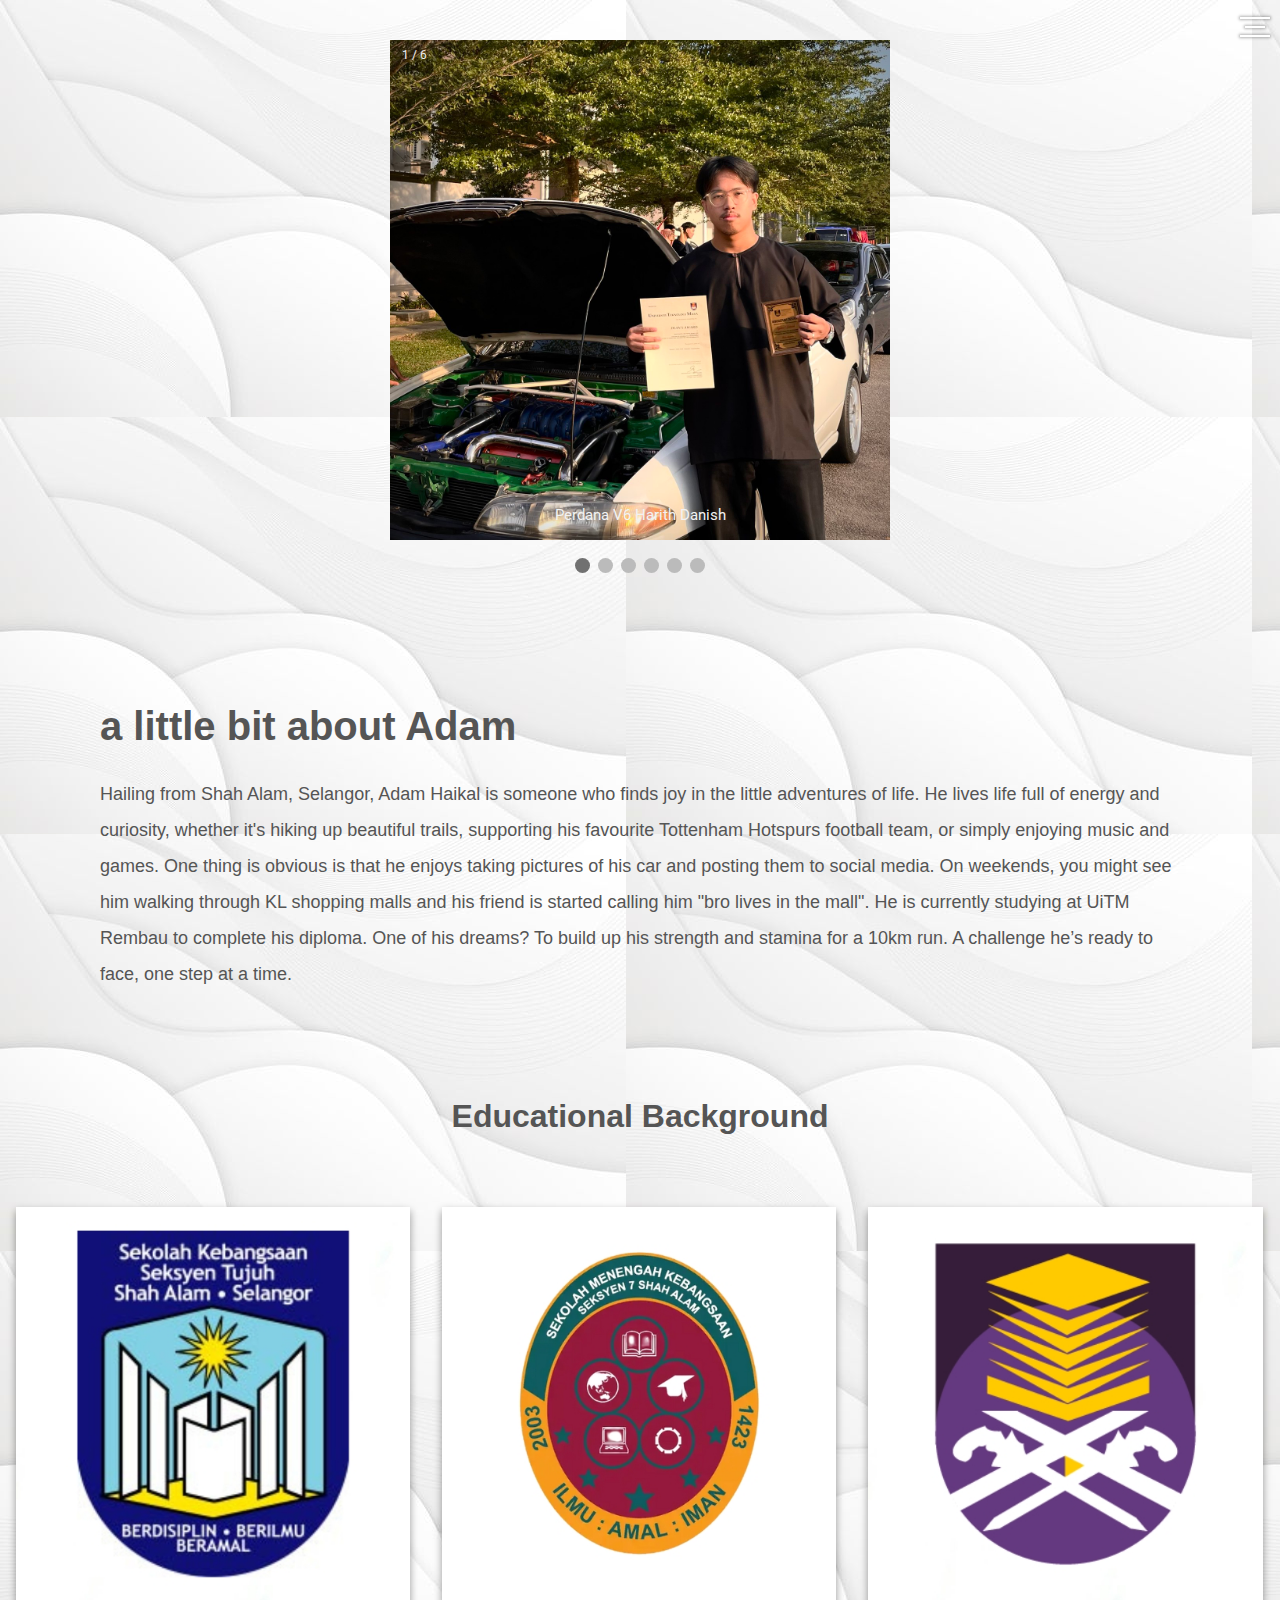
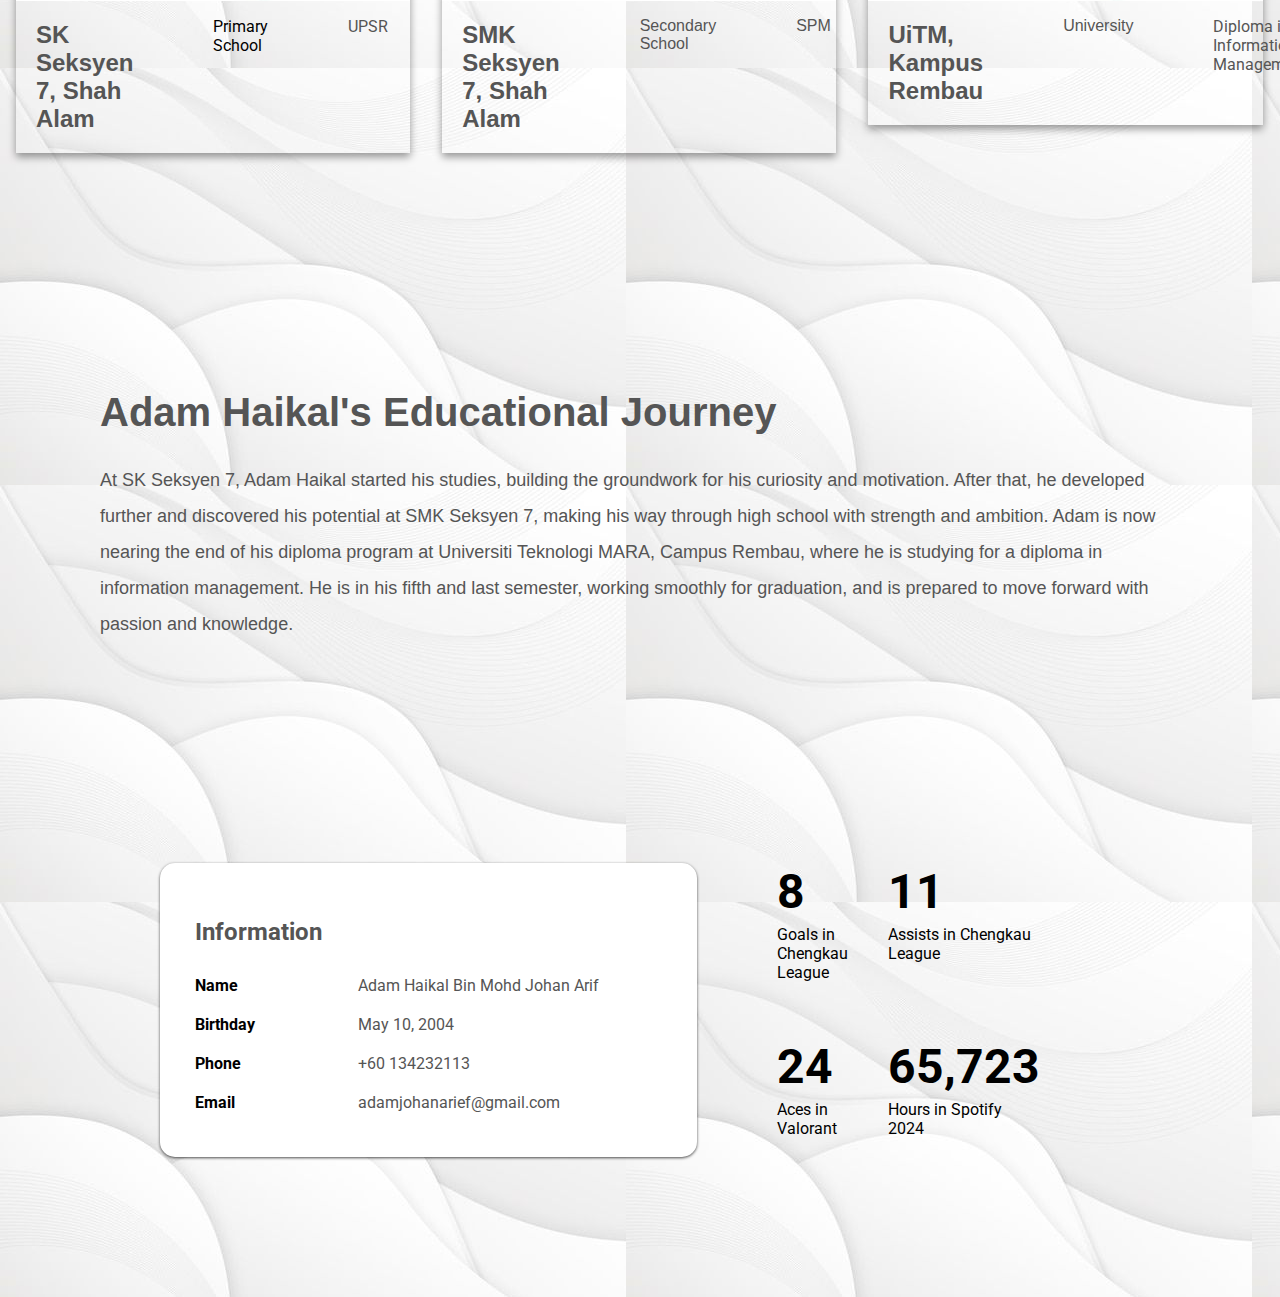
<file: about me.html>
<!DOCTYPE html>
<html lang="en">
    <meta charset="utf-8">
    <title> Adam's Personal Website </title>
    <link rel="shortcut icon" type="image/jpg" href="webicon.jpg"
      />
  </head>

<meta name="viewport" content="width=device-width, initial-scale=1">
<style>
* {box-sizing: border-box;}
body {font-family: Verdana, sans-serif;}
.mySlides {display: none;}
img {vertical-align: middle;}

/* Slideshow container */
.slideshow-container {
  max-width: 500px;
  position: relative;
  margin: auto;
}

/* Caption text */
.text {
  color: #f2f2f2;
  font-size: 15px;
  padding: 8px 12px;
  position: absolute;
  bottom: 8px;
  width: 100%;
  text-align: center;
}

/* Number text (1/3 etc) */
.numbertext {
  color: #f2f2f2;
  font-size: 12px;
  padding: 8px 12px;
  position: absolute;
  top: 0;
}

/* The dots/bullets/indicators */
.dot {
  height: 15px;
  width: 15px;
  margin: 0 2px;
  background-color: #bbb;
  border-radius: 50%;
  display: inline-block;
  transition: background-color 0.6s ease;
}

.active {
  background-color: #717171;
}

/* Fading animation */
.fade {
  animation-name: fade;
  animation-duration: 1.5s;
}

@keyframes fade {
  from {opacity: .4} 
  to {opacity: 1}
}

/* On smaller screens, decrease text size */
@media only screen and (max-width: 300px) {
  .text {font-size: 11px}
}
</style>
</head>
<body>

<div class="slideshow-container">

<div class="mySlides fade">
  <div class="numbertext">1 / 6</div>
  <img src="adam1.jpg" style="width:100%">
  <div class="text">Perdana V6 Harith Danish</div>
</div>

<div class="mySlides fade">
  <div class="numbertext">2 / 6</div>
  <img src="adam2.jpg" style="width:100%">
  <div class="text">Kepantaian</div>
</div>

<div class="mySlides fade">
  <div class="numbertext">3 / 6</div>
  <img src="adam3.jpg" style="width:100%">
  <div class="text">Raya</div>
</div>

<div class="mySlides fade">
  <div class="numbertext">4 / 6</div>
  <img src="adam4.jpg" style="width:100%">
  <div class="text">Panda</div>
</div>

<div class="mySlides fade">
  <div class="numbertext">5 / 6</div>
  <img src="adam5.jpg" style="width:100%">
  <div class="text">Cermin</div>
</div>

<div class="mySlides fade">
  <div class="numbertext">6 / 6</div>
  <img src="adam6.jpg" style="width:100%">
  <div class="text">Ikea</div>
</div>

</div>
<br>

<div style="text-align:center">
  <span class="dot"></span> 
  <span class="dot"></span> 
  <span class="dot"></span> 
  <span class="dot"></span> 
  <span class="dot"></span> 
  <span class="dot"></span> 
</div>

<script>
let slideIndex = 0;
showSlides();

function showSlides() {
  let i;
  let slides = document.getElementsByClassName("mySlides");
  let dots = document.getElementsByClassName("dot");
  for (i = 0; i < slides.length; i++) {
    slides[i].style.display = "none";  
  }
  slideIndex++;
  if (slideIndex > slides.length) {slideIndex = 1}    
  for (i = 0; i < dots.length; i++) {
    dots[i].className = dots[i].className.replace(" active", "");
  }
  slides[slideIndex-1].style.display = "block";  
  dots[slideIndex-1].className += " active";
  setTimeout(showSlides, 2000); // Change image every 2 seconds
}
</script>

</body>
</html> 


    <div id="seconddivision" style="height:300px; margin:100px;">
      <h1 style="font-family:verdana, sans-serif; font-size:40px;"> a little bit about Adam </h1>
      <p style="font-family:verdana, sans-serif; line-height: 2.0; font-size:18px;">Hailing from Shah Alam, Selangor, Adam Haikal is someone who finds joy in the little adventures of life. He lives life full of energy and curiosity, whether it's hiking up beautiful trails, supporting his favourite Tottenham Hotspurs football team, or simply enjoying music and games. One thing is obvious is that he enjoys taking pictures of his car and posting them to social media. On weekends, you might see him walking through KL shopping malls and his friend is started calling him "bro lives in the mall". He is currently studying at UiTM Rembau to complete his diploma. One of his dreams? To build up his strength and stamina for a 10km run. A challenge he’s ready to face, one step at a time.
    </div>


<meta name="viewport" content="width=device-width, initial-scale=1">
<style>
html {
  box-sizing: border-box;
}

*, *:before, *:after {
  box-sizing: inherit;
}

.column {
  float: left;
  width: 33.3%;
  margin-bottom: 10px;
  padding: 0 16px;
}

@media screen and (max-width: 20px) {
  .column {
    width: 50%;
    display: block;
  }
}

.card {
  box-shadow: 0 4px 8px 0 rgba(0, 0, 0, 0.4);
}

.container {
  padding: 0 16px;
}

.container::after, .row::after {
  content: "";
  clear: both;
  display: table;
}

.title {
  color: black;
}

</style>
</head>
<body>


<h1 style="text-align: center; font-family: arial, sans-serif;">Educational Background</h1>
<p></p>
<br>

<div class="row">
  <div class="column">
    <div class="card">
      <img src="sk7.jpg" alt="Jane" style="width:100%">
      <div class="container">
        <h2 style="font-family: arial, sans-serif;">SK Seksyen 7, Shah Alam</h2>
        <p class="title">Primary School</p>
        <p>UPSR</p>
      </div>
    </div>
  </div>

  <div class="column">
    <div class="card">
      <img src="smk.jpg" alt="Mike" style="width:100%">
      <div class="container">
        <h2 style="font-family: arial, sans-serif;">SMK Seksyen 7, Shah Alam</h2>
        <p style="font-family: arial, sans-serif;"> Secondary School </style></p>
        <p style="font-family: arial, sans-serif;"> SPM </style></p>
      </div>
    </div>
  </div>
  
  <div class="column">
    <div class="card">
      <img src="uitm.jpg" alt="John" style="width:100%">
      <div class="container">
        <h2 style="font-family: arial, sans-serif;">UiTM, Kampus Rembau</h2>
        <p style="font-family: arial, sans-serif;"> University </style></p>
        <p>Diploma in Information Management</p>
      </div>
    </div>
  </div>
</div>


    <div id ="thirddivision" style="height:400px; margin:100px;">
      <h1 style="font-family:verdana, sans-serif; font-size:40px;"> Adam Haikal's Educational Journey </h1>
      <p style="font-family:verdana, sans-serif; line-height: 2.0; font-size:18px;">At SK Seksyen 7, Adam Haikal started his studies, building the groundwork for his curiosity and motivation.  After that, he developed further and discovered his potential at SMK Seksyen 7, making his way through high school with strength and ambition.

      Adam is now nearing the end of his diploma program at Universiti Teknologi MARA, Campus Rembau, where he is studying for a diploma in information management.  He is in his fifth and last semester, working smoothly for graduation, and is prepared to move forward with passion and knowledge.</p>
         
    </div>
         

</body>
</html>


<link rel="stylesheet" href="about me.css">
<body>
  <div class="container">
    <div class="info-card">
      <h2>Information</h2>
      <table>
        <tr><th>Name</th><td>Adam Haikal Bin Mohd Johan Arif</td></tr>
        <tr><th>Birthday</th><td>May 10, 2004</td></tr>
        <tr><th>Phone</th><td>+60 134232113</td></tr>
        <tr><th>Email</th><td>adamjohanarief@gmail.com</td></tr>
      </table>
    </div>


    <div class="stats">
      <div class="stat"><h1>8</h1><p>Goals in Chengkau League</p></div>
      <div class="stat"><h1>11</h1><p>Assists in Chengkau League</p></div>
      <div class="stat"><h1>24</h1><p>Aces in Valorant</p></div>
      <div class="stat"><h1>65,723</h1><p>Hours in Spotify 2024</p></div>
    </div>
  </div>
</body>




<link rel="stylesheet" href="style1.css">
<header>
  <input type='checkbox' id='toggle' style='display:none;' />
  <label class='toggle-btn toggle-btn__cross' for='toggle'>
    <div class="bar"></div>
    <div class="bar"></div>
    <div class="bar"></div>
  </label>
  <nav>
    <ul>
      <li><a href="index.html">Home</a></li>
      <li><a href="about me.html">About Me</a></li>
      <li><a href="work.html">Work Experiences</a></li>
      <li><a href="contact.html">Contact Me</a></li>
    </ul>
  </nav>
</header>

  <body style="margin:0;">
</file>
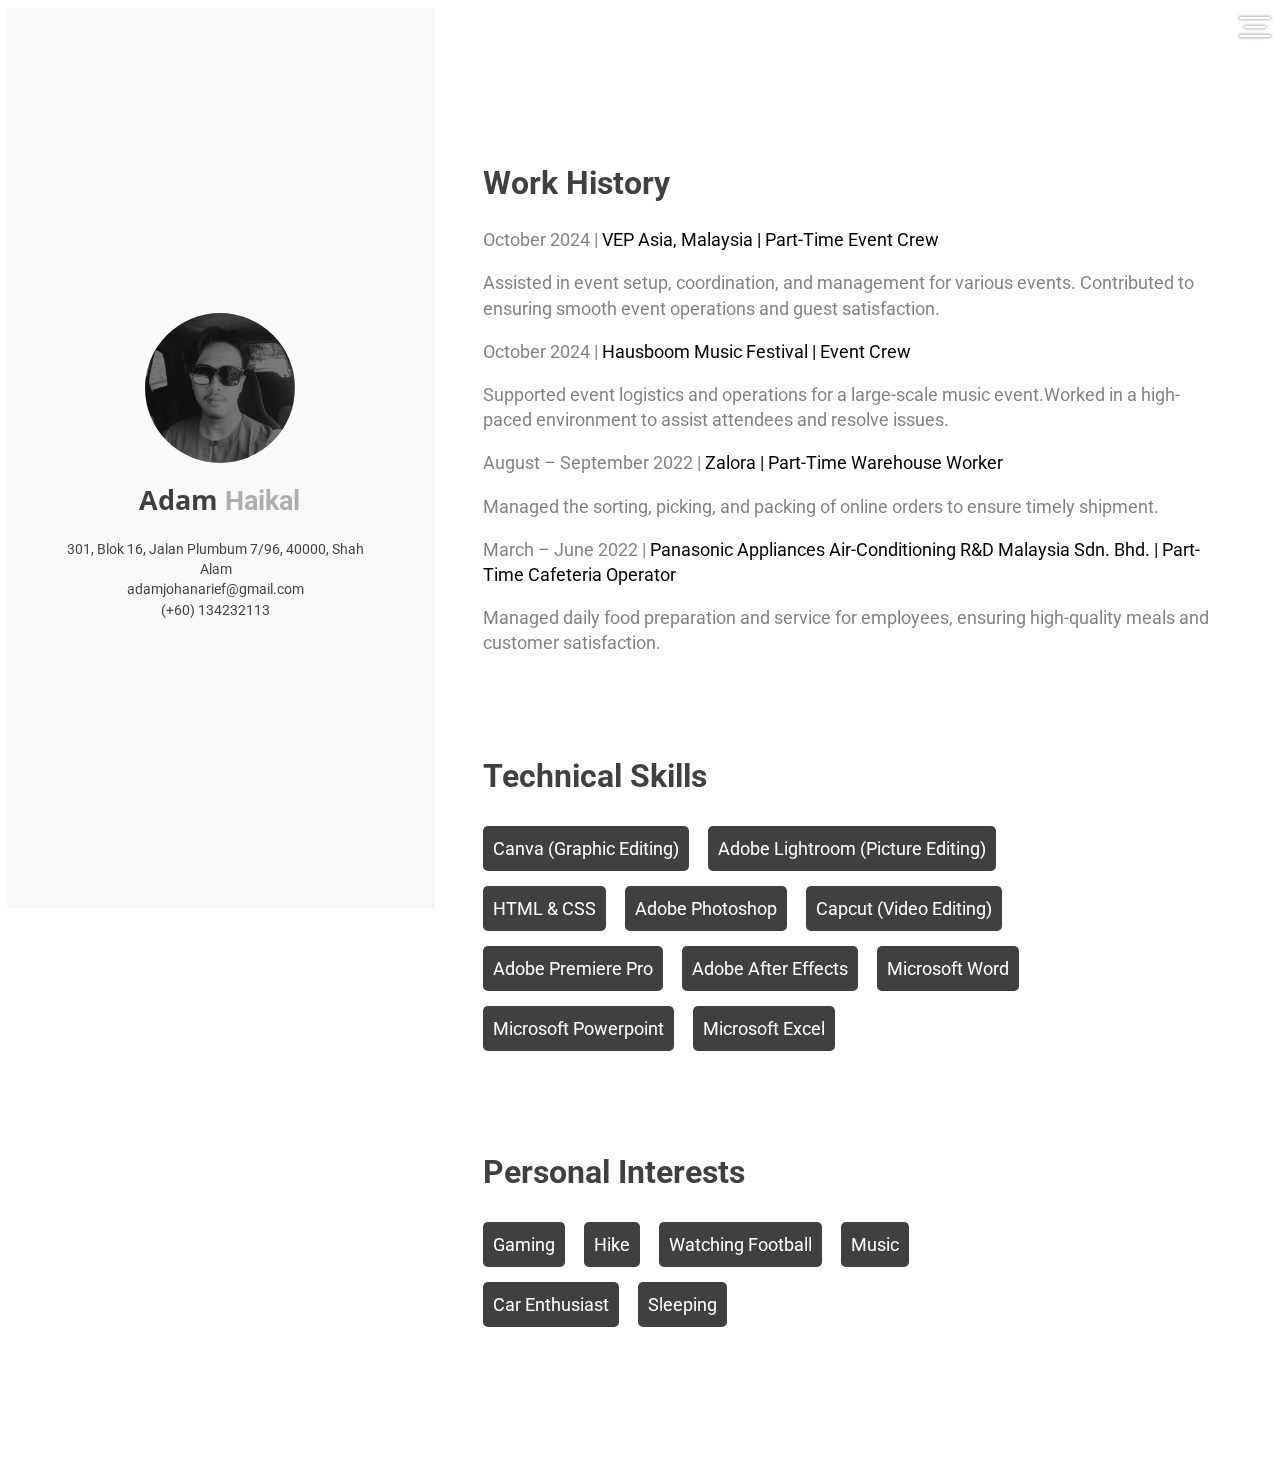
<file: work.html>
<!DOCTYPE html>
<html lang="en">
    <meta charset="utf-8">
    <title> Adam's Personal Website </title>
    <link rel="shortcut icon" type="image/jpg" href="webicon.jpg"
      />
  </head>

<link href='https://fonts.googleapis.com/css?family=Lora:400,700,400italic|Open+Sans:300,400,500,700|Waiting+for+the+Sunrise|Shadows+Into+Light' rel='stylesheet' type='text/css'>
<link rel="stylesheet" href="work.css">

<div class="wrapper clearfix">
  <div class="left">

    <div class="name-hero">

      <div class="me-img"></div>

      <div class="name-text">

        <h1>Adam <em> Haikal</em></h1>
        <p>301, Blok 16, Jalan Plumbum 7/96, 40000, Shah Alam</p>
        <p>adamjohanarief@gmail.com</p>
        <p>(+60) 134232113</p>

      </div>

    </div>

  </div>
  <div class="right">

    <div class="inner">
      <section>
        <h1>Work History</h1>
        <p>October 2024 | <em>VEP Asia, Malaysia | Part-Time Event Crew </em></p>
        <p>Assisted in event setup, coordination, and management for various events. Contributed to ensuring smooth event operations and guest satisfaction. </p>
        <p>October 2024  | <em>Hausboom Music Festival | Event Crew</em></p>
        <p>Supported event logistics and operations for a large-scale music event.Worked in a high-paced environment to assist attendees and resolve issues.
        </p>
        <p>August – September 2022   | <em>Zalora | Part-Time Warehouse Worker</em></p>
        <p>Managed the sorting, picking, and packing of online orders to ensure timely shipment.
      </p>
      <p>March  – June 2022 | <em> Panasonic Appliances Air-Conditioning R&D Malaysia Sdn. Bhd. | Part-Time Cafeteria Operator </em></p>
        <p>Managed daily food preparation and service for employees, ensuring high-quality meals and customer satisfaction.
      </p>
      </section>
      <section>
        <h1>Technical Skills</h1>
        <ul class="skill-set">
          <li>Canva (Graphic Editing)</li>
          <li>Adobe Lightroom (Picture Editing) </li>
          <li>HTML & CSS</li>
          <li>Adobe Photoshop</li>
          <li>Capcut (Video Editing)</li>
          <li>Adobe Premiere Pro</li>
          <li>Adobe After Effects</li>
          <li>Microsoft Word</li>
          <li>Microsoft Powerpoint</li>
          <li>Microsoft Excel</li>
        </ul>
      </section>
      <section>
      </section>
      <section>
        <h1>Personal Interests</h1>
        <ul class="skill-set">
          <li>Gaming</li>
          <li>Hike</li>
          <li>Watching Football</li>
          <li>Music</li>
          <li>Car Enthusiast</li>
          <li>Sleeping</li>
        </ul>
      </section>
      <section>
        <div class="handmade">
        </div>
      </section>
    </div>

  </div>

</div>
<link rel="stylesheet" href="style1.css">
<header>
  <input type='checkbox' id='toggle' style='display:none;' />
  <label class='toggle-btn toggle-btn__cross' for='toggle'>
    <div class="bar"></div>
    <div class="bar"></div>
    <div class="bar"></div>
  </label>
  <nav>
    <ul>
      <li><a href="index.html">Home</a></li>
      <li><a href="about me.html">About Me</a></li>
      <li><a href="work.html">Work Experiences</a></li>
      <li><a href="contact.html">Contact Me</a></li>
    </ul>
  </nav>
</header>
</file>
<file: about me.css>
body {
 background-image: url("web.jpg");
 background-color: #cccccc;
}



body {
  font-family: sans-serif;
  background-color: #fafafa;
  margin: 0;
  padding: 40px 0;
  display: flex;
  flex-direction: column;
  align-items: center; /* Center everything horizontally */
}

.top-info {
  text-align: center;
  margin-bottom: 0px;
}

.container {
  display: flex;
  justify-content: space-between;
  gap: 80px;
  align-items: flex-start;
  max-width: 1000px;
  width: 100%;
  margin-bottom: 100px;
  padding: 0 20px;
  box-sizing: border-box;
}


/* Info Card */
.info-card {
  background-color: white;
  border-radius: 15px;
  padding: 35px;
  width: 100%;
  box-shadow: 0 1px 3px rgba(0,0,0,0.7);
}

.info-card h2 {
  font-size: 24px;
  margin-bottom: 20px;
}

table {
  width: 100%;
  border-collapse: collapse;
}

th {
  text-align: left;
  color: black;
  padding: 10px 0;
  width: 35%;
}

td {
  color: #black;
  padding: 10px 0;
}

tr:nth-child(even) {
  background-color: white;
}

/* Stats Grid */
.stats {
  display: grid;
  grid-template-columns: repeat(2, 1fr);
  gap: 40px;
  width: 50%;
}

.stat h1 {
  font-size: 48px;
  margin: 0;
  color: black;
}

.stat p {
  margin-top: 5px;
  color: black;
  font-size: 16px;
}
</file>
<file: style1.css>
@import url(https://fonts.googleapis.com/css?family=Roboto:400,900);

:root {
  font-size:16px;
}

* {
  box-sizing:border-box;
  font-family:"Roboto","Helvetica","sans-serif";
  color:#555;
}

$th_pink:#E84A5F;
$th_dark:#2a363b;

body {
  margin:0;
  padding:0;
  background-color:darken($th_dark,10%);
}

main {
  min-width:200px;
  max-width:800px;
  margin:80px auto;
  padding:10px;
  
  .wrap {
    padding:40px 20px;
    background-color:#fff;
    //box-shadow:0 0 10px 2px rgba(0,0,0,.2);
  }
  
  .title {
    font-size:2em;
    text-align:center;
    margin:20px auto 40px;
    text-transform:uppercase;
  }
}

header {  
  nav {
    background-color:rgba(0,0,0,.8);
    position:fixed;
    top:0;
    left:0;
    width:100%;
    height:100%;
    opacity:0;
    visibility:hidden;
    transition:all 0.3s ease-in-out;
    
    ul {
      list-style-type:none;
      padding:0;
      margin:0;
      position:absolute;
      left:50%;
      top:170px;
      transition:all 0.3s ease-in-out;
      transform:translateX(-50%);
    
      li {
        transform:translateY(50px);
        opacity:0;
        
        a {
          display:block;
          font-size:2em;
          text-decoration:none;
          padding:10px 0;
          text-align:center;
          color:#fff;
          font-weight:bold;
          transition:all 0.2s ease-in-out;
          text-shadow:1px 1px 2px rgba(0,0,0,.5);
          
          &:hover {
            color:$th_pink;
          }
        }
      }
    }
  }
}

.toggle-btn {
  display:block;
  position:fixed;
  z-index:10;
  right:10px;
  top:10px;
  cursor:pointer;
  
  .bar {
    width:30px;
    height:2px;
    margin:7px auto;
    background-color:#fff;
    transition:all 0.3s ease-in-out;
    box-shadow:0 0 3px 1px rgba(0,0,0,.3);
    
    &:nth-child(2) {
      width:20px;
    }
  }
}

#toggle:checked {
  &~nav {
    opacity:1;
    visibility:visible;

    ul {
      top:70px;
      
      li {
        transform:translateY(0px);
        opacity:1;

        @for $i from 1 through 4 {
            $t: $i * 0.1;
            &:nth-child(#{$i}) {
              transition:all 0.3s cubic-bezier(.6,0,.8,1.5) #{$t}s; 
            }
          }
      }
    }
  }
  
  &+label.toggle-btn {
    .bar {
      background-color:red;

      &:nth-child(2) {
        transform:translateX(50px);
        opacity:0;
      }

      &:nth-child(1) {
        transform:translateY(10px) rotate(45deg);
      }

      &:nth-child(3) {
        transform:translateY(-8px) rotate(-45deg);
      }
    }
  }
}
</file>
<file: work.css>
*, *:before, *:after {
  -moz-box-sizing: border-box; -webkit-box-sizing: border-box; box-sizing: border-box;
 }

html
{
  font-size:100%;
}

body
{
  -webkit-font-smoothing:antialiased;
  color:#333332;
  font-family:arial, sans-serif;
  font-size:18px;
  font-weight:400;
  line-height:1.4;
  text-rendering:optimizeLegibility;
}

.skill-set li:hover
{
  background:#3498db;
}

h1
{
  color:rgba(0,0,0,.75);
}

.wrapper
{
  height:100%;
}

.left
{
  background-color:rgba(0,0,0,.025);
  border-right:1px solid rgba(0,0,0,.05);
  float:right;
  height:100%;
  margin-left:-1px;
  min-width:256px;
  position:fixed;
  width:33.33%;
  
}

.right
{
  float:right;
  height:100%;
  position:relative;
  width:66.66%;
}


.name-hero
{
  background:rgba(0,0,0,.001);
  bottom:0;
  height:290px;
  left:0;
  margin:auto;
  position:absolute;
  right:0;
  top:0;
  width:85%;
}

.me-img
{
  background:url(icon.jpg) no-repeat center center ;
  background-size:100%;
  background-position:0px;
  border-radius:100%;
  height:150px;
  margin:0 auto;
  position:relative;
  width:150px;
}

.name-hero h1
{
  font-family:Open Sans, sans-serif;
  font-size:1.5em;
  text-align:center;
}

.name-hero h1 em
{
  color:rgba(0,0,0,.3);
  font-style:normal;
  font-weight:700;
}

.name-hero p
{
  color:rgba(0,0,0,.75);
  font-size:.75em;
  line-height:1.5;
  margin:0 8px 0 0;
  text-align:center;
}

.name-hero .name-text
{
  margin:0 auto;
  width:85%;
}

.inner
{
  margin:0 auto;
  max-width:975px;
  padding:3em;
}

.inner h1
{
  font-size:1.75em;
}

.inner p
{
  color:rgba(0,0,0,.5);
}

.inner p em
{
  color:rgba(0,0,0,1);
  font-style:normal;
}

.inner section
{
  margin:100px auto;
}

ul
{
  list-style-type:none;
  margin-top:-10px;
  max-width:570px;
  padding:0;
}

.skill-set li
{
  background:rgba(0,0,0,.75);
  border-radius:5px;
  color:#FFF;
  display:inline-block;
  list-style:none;
  margin:15px 15px 0 0;
  padding:10px;
  text-align:justify;
}

@media screen and (max-width: 48em) {
  .right,.left
  {
    float:none;
    position:relative !important;
    width:100%;
    min-height:500px;
  }
  .handmade {
  text-align:center !important;
  margin-top:0px !important;
}

@media screen and (max-width: 75em) {
    body
{ font-size:16px;}
}

@media screen and (max-width: 60em) {
    body
{ font-size:14px;}
}
.clearfix:after {
   content: " "; /* Older browser do not support empty content */
   visibility: hidden;
   display: block;
   height: 0;
   clear: both;
}
</file>
